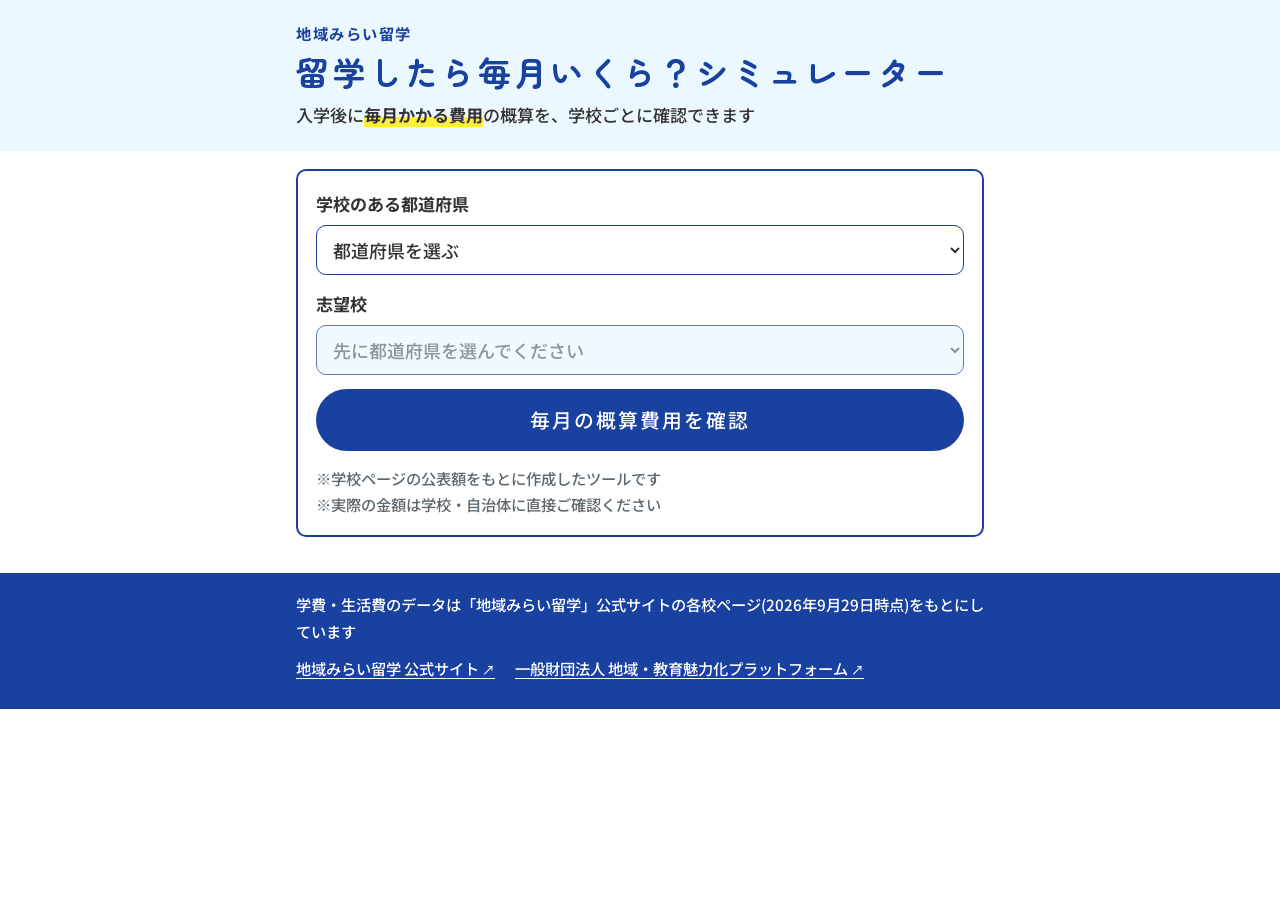
<file: docs/index.html>
<!DOCTYPE html>
<html lang="ja">
<head>
<meta charset="UTF-8">
<meta name="viewport" content="width=device-width, initial-scale=1.0, viewport-fit=cover">
<title>留学したら毎月いくら？シミュレーター｜地域みらい留学</title>
<meta name="description" content="地域みらい留学で入学後に毎月かかる費用の概算を、学校ごとに確認できるシミュレーターです">
<link rel="preconnect" href="https://fonts.googleapis.com">
<link rel="preconnect" href="https://fonts.gstatic.com" crossorigin>
<link rel="stylesheet" href="https://fonts.googleapis.com/css2?family=Noto+Sans+JP:wght@400;500;700&family=Zen+Maru+Gothic:wght@700&display=swap">
<link rel="stylesheet" href="style.css?v=20261121-4">
</head>
<body>
<header class="site-header">
  <div class="wrap">
    <p class="eyebrow">地域みらい留学</p>
    <h1><span class="h1-tail">留学したら毎月いくら？</span><span class="h1-tail">シミュレーター</span></h1>
    <p class="header-lead">入学後に<strong>毎月かかる費用</strong>の概算を、学校ごとに確認できます</p>
  </div>
</header>

<main class="wrap">
  <!-- ===== 入力(ファーストビューに置く) ===== -->
  <form id="sim-form" class="sim-card" novalidate>
    <div class="sim-step">
      <label class="sim-label" for="pref">学校のある都道府県</label>
      <select id="pref" class="select">
        <option value="">都道府県を選ぶ</option>
      </select>
    </div>
    <div class="sim-step">
      <label class="sim-label" for="school">志望校</label>
      <select id="school" class="select" disabled>
        <option value="">先に都道府県を選んでください</option>
      </select>
      <p class="field-error" id="school-error" hidden></p>
    </div>
    <button type="submit" class="cta">毎月の概算費用を確認</button>
    <p class="sim-foot">※学校ページの公表額をもとに作成したツールです<br>※実際の金額は学校・自治体に直接ご確認ください</p>
  </form>

  <div id="result" class="result" hidden tabindex="-1"></div>
</main>

<div id="school-bar" class="school-bar" hidden>
  <a id="school-bar-link" class="school-link-btn" href="https://c-mirai.jp/schools" target="_blank" rel="noopener">学校ページの学費・生活費を見る ↗</a>
</div>

<footer class="site-footer">
  <div class="wrap">
    <p>学費・生活費のデータは「地域みらい留学」公式サイトの各校ページ(2026年9月29日時点)をもとにしています</p>
    <ul class="footer-links">
      <li><a href="https://c-mirai.jp/" target="_blank" rel="noopener">地域みらい留学 公式サイト</a></li>
      <li><a href="https://c-platform.or.jp/" target="_blank" rel="noopener">一般財団法人 地域・教育魅力化プラットフォーム</a></li>
    </ul>
  </div>
</footer>

<script src="config.js?v=20261121-4"></script>
<script src="app.js?v=20261121-4"></script>
</body>
</html>
</file>
<file: docs/style.css>
/* Layout: 1カラム(最大720px)。白地に、区切りたい箇所だけメインカラーの淡色・#F5F5F5・アクセントの淡色を敷く。
   ブランド指定の配色(白地)に合わせ、ライトテーマ固定のデザインとする。 */
:root {
  /* 地域みらい留学のトンマナ(地域みらい留学/トンマナ.md、基準は c-mirai.jp/nyushi/)に合わせた配色 */
  --main: #1941a0;          /* ネイビー(主色):見出し・ボタン・カードの枠線・番号バッジ */
  --main-ink: #1941a0;
  --deep: #15295a;          /* ディープネイビー */
  --main-tint: #ebf8ff;     /* スカイ:面の背景 */
  --accent: #ffef35;        /* イエロー:点で使うハイライト */
  --accent-edge: #ffef35;
  --accent-tint: #ebf8ff;   /* イエローは広い面に使わないため、淡色の面はスカイにそろえる */
  --amber: #f6a811;         /* アンバー:小さなラベル */
  --ink: #333333;           /* 本文 */
  --ink-sub: #5d6870;       /* 補足文字 */
  --line: #c9d6ec;          /* 区切り線(ネイビーの淡色) */
  --soft: #ebf8ff;
  --paper: #ffffff;
  --error: #c62828;

  --font-body: "Noto Sans JP", "Hiragino Sans", "Hiragino Kaku Gothic ProN", "Yu Gothic", "Meiryo", sans-serif;
  --font-display: "Zen Maru Gothic", var(--font-body);

  --radius: 10px;           /* カードの角丸は10px、ボタンはピル */
  color-scheme: light;
}

* { box-sizing: border-box; }
[hidden] { display: none !important; }

html { -webkit-text-size-adjust: 100%; font-size: 112.5%; }

body {
  margin: 0;
  background: var(--paper);
  color: var(--ink);
  font-family: var(--font-body);
  font-size: 1rem;
  line-height: 1.75;
}

.wrap {
  width: 100%;
  max-width: 720px;
  margin-inline: auto;
  padding-inline: 16px;
}

h1, h2, h3 { text-wrap: balance; }

button, input, select { font: inherit; color: inherit; }

:focus-visible { outline: 3px solid var(--main); outline-offset: 2px; }

/* ---------- header ---------- */
.site-header {
  background: var(--main-tint);
  border-top: 6px solid var(--main);
  padding-block: 20px 22px;
}
.eyebrow {
  margin: 0;
  font-size: .85rem;
  font-weight: 700;
  letter-spacing: 0.08em;
  color: var(--main-ink);
}
.site-header h1 {
  margin: 2px 0 0;
  font-family: var(--font-display);
  font-weight: 700;
  font-size: clamp(1.35rem, 4.6vw, 1.85rem);
  line-height: 1.4;
  color: var(--ink);
}

main.wrap { padding-block: 20px 40px; display: grid; gap: 28px; }

/* ---------- notice ---------- */
.notice {
  background: var(--soft);
  border-radius: var(--radius);
  padding: 14px 18px;
  font-size: 0.85rem;
  color: var(--ink-sub);
}
.notice h2 { margin: 0 0 4px; font-size: 0.9rem; color: var(--ink); }
.notice ul { margin: 0; padding-left: 1.2em; display: grid; gap: 4px; }
.notice strong { color: var(--ink); }

/* ---------- section titles ---------- */
.section-title {
  margin: 0;
  font-family: var(--font-display);
  font-weight: 700;
  font-size: 1.3rem;
  line-height: 1.45;
}
.section-sub { margin: 2px 0 0; font-size: 0.82rem; color: var(--ink-sub); }

/* ---------- mode select ---------- */
.mode-select { display: grid; gap: 14px; }
.mode-cards { display: grid; grid-template-columns: repeat(auto-fit, minmax(240px, 1fr)); gap: 12px; }
.mode-card {
  display: grid;
  gap: 6px;
  text-align: left;
  padding: 20px 20px 18px;
  background: var(--paper);
  border: 2px solid var(--main);
  border-radius: var(--radius);
  cursor: pointer;
  transition: background-color 0.15s, transform 0.15s;
  min-width: 0;
}
.mode-card:hover { background: var(--main-tint); }
.mode-card:active { transform: translateY(1px); }
.mode-card-title {
  font-family: var(--font-display);
  font-weight: 700;
  font-size: 1.2rem;
  color: var(--main-ink);
}
.mode-card-title::after { content: " →"; }
.mode-card-sub { font-size: .85rem; line-height: 1.6; color: var(--ink-sub); }

/* ---------- screen ---------- */
.screen { display: grid; gap: 18px; }
.screen-head { display: grid; gap: 2px; }
.back-link {
  justify-self: start;
  background: none;
  border: none;
  padding: 0 0 6px;
  font-size: 0.85rem;
  color: var(--main-ink);
  cursor: pointer;
  text-decoration: underline;
  text-underline-offset: 3px;
}

/* ---------- form ---------- */
.form {
  display: grid;
  gap: 22px;
  padding: 20px;
  border: 1px solid var(--line);
  border-radius: var(--radius);
  background: var(--paper);
}
.field { margin: 0; padding: 0; border: none; display: grid; gap: 8px; min-width: 0; }
.field-label { font-weight: 700; font-size: 0.95rem; padding: 0; }
.field-hint { font-weight: 400; font-size: .85rem; color: var(--ink-sub); margin-left: 6px; }
.field-error { margin: 0; font-size: 0.82rem; color: var(--error); font-weight: 700; }

.select, .picker-search {
  width: 100%;
  padding: 10px 12px;
  border: 1px solid var(--line);
  border-radius: 8px;
  background: var(--paper);
  font-size: 1rem;
}
.select:focus, .picker-search:focus { border-color: var(--main); }

/* school picker */
.picker { border: 1px solid var(--line); border-radius: 8px; overflow: hidden; }
.picker-search { border: none; border-bottom: 1px solid var(--line); border-radius: 0; }
.picker-list { max-height: 280px; overflow-y: auto; background: var(--paper); }
.pref-group { border-bottom: 1px solid var(--soft); }
.pref-group > summary {
  list-style: none;
  cursor: pointer;
  padding: 9px 12px;
  font-size: 0.9rem;
  font-weight: 700;
  background: var(--soft);
  display: flex;
  justify-content: space-between;
  gap: 8px;
}
.pref-group > summary::-webkit-details-marker { display: none; }
.pref-group > summary::after { content: "＋"; color: var(--main-ink); }
.pref-group[open] > summary::after { content: "－"; }
.pref-count { font-weight: 400; color: var(--ink-sub); font-size: .85rem; margin-left: 4px; }
.school-option {
  display: flex;
  gap: 10px;
  align-items: flex-start;
  padding: 8px 12px 8px 16px;
  font-size: 0.9rem;
  line-height: 1.5;
  cursor: pointer;
}
.school-option:hover { background: var(--main-tint); }
.school-option input { margin-top: 3px; accent-color: var(--main-ink); flex-shrink: 0; }
.school-option.is-disabled { color: #9aa3a8; cursor: not-allowed; }
.picker-empty { padding: 14px 12px; font-size: 0.85rem; color: var(--ink-sub); margin: 0; }

.chips { display: flex; flex-wrap: wrap; gap: 6px; }
.chip {
  display: inline-flex;
  align-items: center;
  gap: 6px;
  padding: 4px 6px 4px 12px;
  background: var(--main-tint);
  border-radius: 999px;
  font-size: 0.82rem;
  max-width: 100%;
}
.chip-text { overflow-wrap: anywhere; }
.chip button {
  border: none;
  background: var(--paper);
  border-radius: 999px;
  width: 22px;
  height: 22px;
  line-height: 1;
  cursor: pointer;
  color: var(--main-ink);
  flex-shrink: 0;
}

/* segmented (宿泊日数・交通手段) / toggles */
.segmented, .toggles { display: flex; flex-wrap: wrap; gap: 8px; }
.segment, .toggle { position: relative; cursor: pointer; }
.segment input, .toggle input { position: absolute; opacity: 0; pointer-events: none; }
.segment span, .toggle span {
  display: inline-block;
  min-width: 84px;
  text-align: center;
  padding: 9px 16px;
  border: 2px solid var(--line);
  border-radius: 999px;
  font-weight: 700;
  font-size: 0.92rem;
  background: var(--paper);
  transition: background-color 0.15s, border-color 0.15s;
}
.segment input:checked + span, .toggle input:checked + span {
  border-color: var(--main);
  background: var(--main-tint);
  color: var(--main-ink);
}
.toggle input:checked + span::before { content: "✓ "; }
.segment input:focus-visible + span, .toggle input:focus-visible + span { outline: 3px solid var(--main); outline-offset: 2px; }

.small-notes { margin: 0; padding-left: 1.1em; font-size: .85rem; line-height: 1.65; color: var(--ink-sub); display: grid; gap: 2px; }

.cta {
  width: 100%;
  padding: 14px 20px;
  border: none;
  border-bottom: 3px solid var(--accent-edge);
  border-radius: 999px;
  background: var(--accent);
  font-family: var(--font-display);
  font-weight: 700;
  font-size: 1.1rem;
  cursor: pointer;
}
.cta:hover { filter: brightness(0.97); }
.cta:active { transform: translateY(1px); }

/* ---------- result ---------- */
.result { display: grid; gap: 16px; outline: none; }
.result-title {
  margin: 0;
  font-family: var(--font-display);
  font-size: 1.2rem;
  font-weight: 700;
}


.school-block {
  border: 1px solid var(--line);
  border-radius: var(--radius);
  padding: 16px 18px;
  display: grid;
  gap: 10px;
}
.school-block h4 {
  margin: 0;
  font-size: 1.02rem;
  line-height: 1.5;
}
.school-meta { margin: 0; font-size: .85rem; color: var(--ink-sub); }
.school-meta a { color: var(--main-ink); }

.rows { margin: 0; display: grid; }
.row {
  display: grid;
  grid-template-columns: minmax(0, 1fr) auto;
  gap: 4px 12px;
  padding: 10px 0;
  border-top: 1px dashed var(--line);
  align-items: baseline;
}
.row:first-child { border-top: none; }
.row dt { font-weight: 700; font-size: 0.92rem; }
.row dd { margin: 0; text-align: right; font-weight: 700; font-variant-numeric: tabular-nums; white-space: nowrap; }
.row dd .unit { font-weight: 400; font-size: .85rem; color: var(--ink-sub); margin-left: 2px; }
.row .row-sub { grid-column: 1 / -1; margin: 0; font-size: .85rem; color: var(--ink-sub); line-height: 1.6; }
.row.is-subtotal { border-top: 2px solid var(--line); }
.row.is-subtotal dt, .row.is-subtotal dd { color: var(--main-ink); }
.row .ask { color: var(--ink-sub); font-weight: 400; font-size: 0.85rem; white-space: normal; }

.info-box {
  border-radius: var(--radius);
  padding: 14px 18px;
  display: grid;
  gap: 6px;
}
.info-box h4 { margin: 0; font-size: 0.92rem; }
.info-box ul { margin: 0; padding: 0; list-style: none; display: grid; gap: 6px; font-size: 0.85rem; line-height: 1.65; }
.info-box.is-notes { background: var(--soft); }
.info-box.is-notes li { padding-left: 1em; text-indent: -1em; }
.info-box.is-notes li::before { content: "・"; }

.info-box.is-checklist { background: var(--main-tint); }
.info-box.is-checklist h4 { color: var(--main-ink); }
.info-box.is-checklist li {
  position: relative;
  padding-left: 30px;
}
/* 項目の印: チェックできるボックスに見えないよう、枠のない青い✓にする */
.info-box.is-checklist li::before {
  content: "✓";
  position: absolute;
  left: 2px;
  top: -0.12em;
  font-size: 1.3rem;
  font-weight: 700;
  line-height: 1.5;
  color: var(--main);
}

.recalc {
  justify-self: start;
  background: none;
  border: none;
  padding: 0;
  font-size: 0.85rem;
  color: var(--main-ink);
  text-decoration: underline;
  text-underline-offset: 3px;
  cursor: pointer;
}

/* ---------- footer ---------- */
.site-footer {
  background: var(--soft);
  padding-block: 18px 28px;
  font-size: .85rem;
  color: var(--ink-sub);
}
.site-footer p { margin: 0; }

.load-error { margin: 0; padding: 14px 18px; border-radius: var(--radius); background: var(--accent-tint); font-size: 0.9rem; }

@media (prefers-reduced-motion: reduce) {
  * { transition: none !important; }
}

/* ---------- 交通手段(学校ごと) ---------- */
.transport-list { display: grid; gap: 10px; }
.transport-row {
  display: grid;
  gap: 6px;
  padding: 12px 14px;
  border: 1px solid var(--line);
  border-radius: 10px;
  background: var(--soft);
  min-width: 0;
}
.transport-school { margin: 0; font-weight: 700; font-size: 0.9rem; line-height: 1.5; }
.transport-note { margin: 0; font-size: .85rem; line-height: 1.6; color: var(--ink-sub); }
.segmented.is-compact span { min-width: 72px; padding: 6px 12px; font-size: 0.88rem; }
.segment.is-unavailable { cursor: not-allowed; }
.segment.is-unavailable span { color: #a3abb0; border-style: dashed; background: var(--paper); }
.airport-field { margin-top: 6px; }
.field-hint-block { margin: 0; font-size: .85rem; color: var(--ink-sub); }

/* ---------- 結果: 学校ごとの注記 ---------- */
.school-note { margin: 0; font-size: .85rem; color: var(--ink-sub); }
.row .row-sub strong { color: var(--ink); }
.info-box.is-notes strong { color: var(--ink); }
.privacy-note { margin: -10px 0 0; font-size: .85rem; color: var(--ink-sub); text-align: center; }
.transport-choice { display: flex; flex-wrap: wrap; align-items: center; gap: 6px 10px; }
.choice-label { font-size: .85rem; font-weight: 700; color: var(--ink-sub); min-width: 4.5em; }

/* ---------- 地図から探す(Googleマイマップの埋め込み) ----------
   見本(chiiki-mirai-guide/events.html)と同じ形。色はこのサイトの変数に置き換え:
   --ac → --accent / --ac2 → --accent-edge / --onac → --ink / --line → --line / --surf2 → --soft
   このサイトのカードには影がないため、--sh(box-shadow)は付けない。 */
.mapwrap{margin:20px 0 4px}
.maphead{display:flex;align-items:baseline;gap:14px;margin-bottom:10px;flex-wrap:wrap}
.maphead h3{font-size:18px;margin:0}
.maplink{margin-left:auto;font-size:12.8px;font-weight:700;text-decoration:none;white-space:nowrap;
 border:1px solid var(--accent);border-radius:999px;padding:7px 16px;color:var(--ink);background:var(--accent)}
.maplink:hover{background:var(--accent-edge);border-color:var(--accent-edge)}
@media(max-width:620px){.maplink{margin-left:0}}
.mapbox{position:relative;width:100%;height:440px;border:1px solid var(--line);border-radius:11px;
 overflow:hidden;background:var(--soft)}
.mapbox iframe{position:absolute;inset:0;width:100%;height:100%;border:0}
@media(max-width:620px){.mapbox{height:340px}}
.mapnote{margin-top:8px}

/* ---------- 留学後: 初年度の費用(項目のみ)・月々の生活費(学校ページの明細) ---------- */
.detail-block { display: grid; gap: 8px; padding-top: 10px; border-top: 1px dashed var(--line); }
.detail-block h5 { margin: 0; font-size: 0.92rem; }
.detail-src { font-weight: 400; font-size: .85rem; color: var(--ink-sub); }
.detail-lead { margin: 0; font-size: 0.85rem; line-height: 1.65; }
.detail-lead a { color: var(--main-ink); }
.detail-lead .ask { color: var(--ink-sub); }
.detail-note { margin: 0; font-size: .85rem; line-height: 1.65; color: var(--ink-sub); }
.item-tags { margin: 0; padding: 0; list-style: none; display: flex; flex-wrap: wrap; gap: 6px; }
.item-tags li { font-size: 0.82rem; line-height: 1.5; padding: 4px 10px; border-radius: 999px; background: var(--main-tint); color: var(--main-ink); }
.detail-block .rows .row dt { font-weight: 400; }
.detail-block .rows .row.is-subtotal dt { font-weight: 700; }
.badges { display: inline-flex; flex-wrap: wrap; gap: 4px; }
.badge { font-size: .85rem; padding: 1px 8px; border-radius: 999px; border: 1px solid var(--line); background: var(--paper); color: var(--ink); }

/* ---------- TOP: このシミュレーターでわかること ---------- */
.intro { display: grid; gap: 8px; font-size: 0.92rem; line-height: 1.8; }
.intro h2 { margin: 0; font-size: 1.1rem; line-height: 1.5; }
.intro p { margin: 0; }
.intro-list { margin: 0; padding: 0; list-style: none; display: grid; gap: 8px; }
.intro-list li {
  display: grid;
  gap: 2px;
  padding: 10px 14px;
  border-left: 4px solid var(--main);
  background: var(--main-tint);
  border-radius: 0 8px 8px 0;
}
.intro-list strong { color: var(--main-ink); }
.intro-list span { font-size: 0.85rem; }

/* ---------- 検討時: 結果の前提・考え方のポイント ---------- */
.result-lead {
  margin: 0;
  padding: 12px 16px;
  border-radius: var(--radius);
  background: var(--accent-tint);
  font-size: 0.9rem;
  line-height: 1.7;
}
.info-box.is-points { background: var(--accent-tint); }
.info-box.is-points ol { margin: 0; padding: 0; list-style: none; counter-reset: pt; display: grid; gap: 10px; font-size: 0.85rem; line-height: 1.65; }
.info-box.is-points li { counter-increment: pt; position: relative; padding-left: 30px; display: grid; gap: 2px; }
.info-box.is-points li::before {
  content: counter(pt);
  position: absolute; left: 0; top: 1px;
  width: 22px; height: 22px; border-radius: 50%;
  background: var(--accent); color: var(--ink);
  font-weight: 700; font-size: .85rem; line-height: 22px; text-align: center;
}

/* ---------- 留学後: 他に考えておくべき費用 ---------- */
.other-costs { background: var(--soft); border-color: var(--soft); }
.other-costs .badge, .other-costs .item-tags li { background: var(--paper); }

/* ---------- 検討時: 地図で選ぶ ---------- */
.map-steps { display: grid; grid-template-columns: 1fr 1fr; gap: 8px; margin-bottom: 8px; }
.map-step {
  display: flex; align-items: center; justify-content: center; gap: 8px;
  padding: 10px 8px; border: 2px solid var(--line); border-radius: 10px;
  background: var(--paper); font-weight: 700; font-size: 0.9rem; cursor: pointer; line-height: 1.3;
}
.map-step-no {
  display: inline-grid; place-items: center; width: 22px; height: 22px; border-radius: 50%;
  background: var(--line); color: var(--ink); font-size: .85rem; flex: none;
}
.map-step.is-active { border-color: var(--main); background: var(--main-tint); color: var(--main-ink); }
.map-step.is-active .map-step-no { background: var(--main); color: #fff; }
.map-guide { margin: 0 0 8px; font-size: 0.85rem; line-height: 1.6; }
.map-canvas { position: absolute; inset: 0; }
.map-fallback { margin: 8px 0 0; font-size: 0.85rem; color: var(--error); }

.map-summary { display: grid; gap: 14px; }
.summary-item { display: grid; gap: 6px; }
.summary-item .field-label { margin: 0; }
.summary-value { margin: 0; font-size: 0.9rem; color: var(--ink-sub); }
.selected-list { display: grid; gap: 8px; }
.selected-item {
  display: flex; align-items: center; justify-content: space-between; gap: 10px;
  padding: 10px 12px; border: 1px solid var(--line); border-radius: 10px; background: var(--soft);
}
.selected-text { min-width: 0; }
.selected-name { margin: 0; font-weight: 700; font-size: 0.9rem; line-height: 1.5; }
.selected-meta { margin: 0; font-size: .85rem; color: var(--ink-sub); }
.selected-actions { display: flex; gap: 6px; flex: none; }
.selected-actions button {
  padding: 4px 10px; border: 1px solid var(--line); border-radius: 999px; background: var(--paper);
  font-size: .85rem; cursor: pointer;
}

/* 地図の吹き出し(学校のピン) */
.pop { font-family: var(--font-body); color: var(--ink); display: grid; gap: 4px; min-width: 220px; }
.pop p, .leaflet-popup-content .pop p { margin: 0; }
.pop-name { font-weight: 700; font-size: 0.95rem; line-height: 1.45; }
.pop-meta { font-size: .85rem; color: var(--ink-sub); }
.pop-meta a { color: var(--main-ink); }
.pop-label { margin-top: 6px !important; font-size: .85rem; font-weight: 700; }
.pop-label span { font-weight: 400; color: var(--ink-sub); }
.pop-seg { display: flex; gap: 6px; }
.pop-seg button {
  flex: 1; padding: 6px 4px; border: 1px solid var(--line); border-radius: 8px; background: var(--paper);
  font-size: 0.85rem; cursor: pointer; color: var(--ink);
}
.pop-seg button[aria-pressed="true"] { border-color: var(--main); background: var(--main); color: #fff; font-weight: 700; }
.pop-seg button:disabled { color: #a3abb0; border-style: dashed; cursor: not-allowed; background: var(--paper); }
.pop-note { font-size: .85rem; color: var(--ink-sub); line-height: 1.5; }
.pop-error { font-size: .85rem; color: var(--error); }
.pop-actions { display: grid; gap: 6px; margin-top: 8px; }
.pop-add {
  padding: 9px; border: none; border-radius: 999px; background: var(--accent); color: var(--ink);
  font-weight: 700; font-size: 0.9rem; cursor: pointer;
}
.pop-remove { padding: 6px; border: 1px solid var(--line); border-radius: 999px; background: var(--paper); font-size: .85rem; cursor: pointer; }

/* 地理院地図のときの「お住まいの場所」の印 */
.home-pin span {
  display: grid; place-items: center; width: 26px; height: 26px; border-radius: 50%;
  background: #333333; color: #fff; font-weight: 700; font-size: 12px; border: 2px solid #fff;
  box-sizing: border-box;
}
.pin-panel { position: relative; margin-top: 8px; padding: 12px 14px; border: 2px solid var(--main); border-radius: 11px; background: var(--paper); }
.pin-panel .pop { padding-right: 24px; }
.pin-panel-close { position: absolute; top: 6px; right: 8px; border: none; background: none; font-size: 1.2rem; line-height: 1; cursor: pointer; color: var(--ink-sub); padding: 4px; }

/* ===================== v2(2026-11 内海):留学後の費用だけに絞った画面 ===================== */
main.wrap { display: grid; gap: 22px; padding-block: 18px 36px; }
.header-lead { margin: 6px 0 0; font-size: 0.95rem; line-height: 1.6; }
.header-lead strong { color: var(--main-ink); }

/* 入力カード(ファーストビューに置く、電卓のように「選んで押す」だけ) */
.sim-card {
  display: grid; gap: 14px;
  padding: 18px;
  border: 2px solid var(--main);
  border-radius: var(--radius);
  background: var(--paper);
  box-shadow: 0 4px 0 var(--main-tint);
}
.sim-step { display: grid; gap: 6px; }
.sim-label { display: flex; align-items: center; gap: 8px; font-weight: 700; font-size: 0.95rem; }
.sim-no {
  display: inline-grid; place-items: center; flex: none;
  width: 24px; height: 24px; border-radius: 50%;
  background: var(--main); color: #fff; font-size: .85rem; font-weight: 700;
}
.sim-card .select { width: 100%; min-height: 48px; font-size: 1rem; }
.sim-card .select:disabled { background: var(--soft); color: var(--ink-sub); }
.sim-foot { margin: 0; font-size: .85rem; line-height: 1.7; color: var(--ink-sub); text-align: center; }
.sim-foot a { color: var(--main-ink); white-space: nowrap; }

/* 結果 */
.school-name { margin: 0; font-size: 1.15rem; line-height: 1.5; }
.cost-section { display: grid; gap: 6px; padding-top: 12px; border-top: 2px solid var(--main-tint); }
.cost-section:first-of-type { border-top: none; padding-top: 0; }
.cost-section h4 { margin: 0; display: flex; align-items: center; gap: 8px; font-size: 1rem; }
.cost-section h5 { margin: 8px 0 0; font-size: 0.85rem; color: var(--ink-sub); }
.cost-tag { flex: none; font-size: .85rem; font-weight: 700; padding: 2px 10px; border-radius: 999px; }
.cost-tag.is-monthly { background: var(--main); color: #fff; }
.cost-tag.is-once { background: var(--accent); color: var(--ink); }
.cost-tag.is-sometimes { background: var(--soft); color: var(--ink); border: 1px solid var(--line); }
.row dd .zero { color: var(--main-ink); font-size: 1.05rem; }
.row .row-sub a { color: var(--main-ink); }
.more { margin-top: 6px; }
.more summary { cursor: pointer; color: var(--main-ink); font-size: .85rem; }
.more-list { margin: 6px 0 0; padding: 0; list-style: none; display: grid; gap: 4px; font-size: .85rem; }
.more-list li { display: grid; grid-template-columns: minmax(0, 1fr) auto; gap: 0 10px; color: var(--ink); }
.more-list small { grid-column: 1 / -1; color: var(--ink-sub); }

.info-box.is-good { background: var(--accent-tint); }
.info-box.is-good li { padding-left: 1em; text-indent: -1em; }
.info-box.is-good li::before { content: "・"; }
.info-box.is-good .school-note { text-indent: 0; padding-left: 0; font-size: .85rem; color: var(--ink-sub); }
.info-box.is-good .school-note::before { content: none; }
.info-box.is-good .school-note strong { display: block; color: var(--ink); }

.about { display: grid; gap: 8px; }
.about h2 { margin: 0; font-size: 1rem; }
.about-list { margin: 0; padding: 0; list-style: none; display: grid; gap: 6px; }
.about-list li { display: grid; gap: 0; padding: 10px 14px; border-radius: 10px; background: var(--main-tint); font-size: 0.85rem; line-height: 1.6; }
.about-list strong { color: var(--main-ink); }

/* ===================== 地域みらい留学のトンマナに合わせる上書き(2026-11) ===================== */
body { font-weight: 500; }
strong { font-weight: 700; }
.site-header { border-top: none; background: var(--main-tint); }
.eyebrow { color: var(--main); letter-spacing: 0.1em; }
.site-header h1 { font-family: var(--font-display); color: var(--main); letter-spacing: 0.1em; }
.header-lead strong { background: linear-gradient(transparent 60%, var(--accent) 60%); color: var(--ink); }
h2, h3, h4, h5, .section-title, .school-name, .about h2 { color: var(--main); letter-spacing: 0.1em; }
.cost-section h5 { color: var(--main); letter-spacing: 0.05em; }

/* カード=白地+ネイビーの細枠+角丸10px+影なし */
.sim-card { border: 2px solid var(--main); border-radius: var(--radius); box-shadow: none; }
.school-block { border: 1px solid var(--main); border-radius: var(--radius); }
.select { border: 1px solid var(--main); border-radius: var(--radius); }
.sim-no { background: var(--main); }
.sim-foot { text-align: left; }
.sim-foot a, .school-meta a, .row .row-sub a, .detail-lead a, .more summary { color: var(--main); }

/* ボタン=ネイビー塗りのピル、白文字 Medium、字間0.1em */
.cta {
  background: var(--main); color: #fff;
  border: none; border-radius: 999px;
  font-family: var(--font-body); font-weight: 500; letter-spacing: 0.1em;
}
.cta:hover { background: var(--deep); filter: none; }

/* ラベル: 毎月=ネイビー、最初だけ=イエロー(点で使う)、年に何回か=アンバー */
.cost-tag { letter-spacing: 0.05em; }
.cost-tag.is-monthly { background: var(--main); color: #fff; }
.cost-tag.is-once { background: var(--accent); color: var(--ink); }
.cost-tag.is-sometimes { background: var(--amber); color: #fff; border: none; }
.cost-section { border-top: 1px solid var(--line); }
.row { border-top: 1px dashed var(--line); }
.row dd .zero { color: var(--main); }
.item-tags li { background: var(--main-tint); color: var(--main); }

/* 情報の箱:スカイの面(イエローを広い面に使わない) */
.info-box.is-good, .info-box.is-checklist { background: var(--paper); border: 1px solid var(--main); }
.info-box.is-good h4, .info-box.is-checklist h4 { color: var(--main); }
.notice { background: var(--main-tint); }
.about-list li { background: var(--main-tint); }
.about-list strong { color: var(--main); }
.site-footer { background: var(--main); color: #fff; border-radius: 0; }
.site-footer p { color: #fff; }

/* 長いURLや学校名で横にはみ出さないようにする */
.result, .result > *, .school-block > *, .cost-section > *, .rows, .row > * { min-width: 0; }
.row .row-sub, .detail-note, .more-list, .info-box li { overflow-wrap: anywhere; }

/* 名前が長いので、スマホでは語の途中で切らず「シミュレーター」を次の行へ送る */
.site-header h1 .h1-tail { display: inline-block; }

/* ---------- 毎月の合計 ---------- */
.total-box { background: var(--main-tint); border: 1px solid var(--main); border-radius: var(--radius); padding: 14px 16px; margin: 4px 0 16px; }
.total-label { margin: 0; font-size: .85rem; font-weight: 700; color: var(--main); }
.total-value { margin: 2px 0 6px; font-family: var(--font-display); font-weight: 700; font-size: clamp(1.6rem, 6.5vw, 2rem); line-height: 1.3; color: var(--main); overflow-wrap: anywhere; }
.total-value .unit { font-size: .55em; margin-left: 2px; }
.total-notes { margin: 0; padding-left: 1.1em; font-size: .85rem; color: var(--ink-sub); line-height: 1.6; }
.total-box.is-na .total-na { margin: 4px 0 0; font-size: .9rem; }

/* ---------- 帰省の交通費: Googleマップで調べるボタン ---------- */
.route-btn { display: flex; align-items: center; justify-content: center; gap: 10px; width: 100%; box-sizing: border-box; margin-top: 10px; padding: 12px 18px; border: 2px solid var(--main); border-radius: 999px; background: var(--paper); color: var(--main); font-weight: 700; font-size: .95rem; line-height: 1.4; text-decoration: none; text-align: left; }
.route-btn svg { flex: none; }
.route-btn small { display: block; font-size: .85rem; font-weight: 500; color: var(--ink-sub); }
.route-btn:hover, .route-btn:focus-visible { background: var(--main-tint); }
.route-btn:focus-visible { outline: 3px solid var(--accent); outline-offset: 2px; }

/* ---------- フッターのリンク ---------- */
.footer-links { list-style: none; margin: 10px 0 0; padding: 0; display: flex; flex-wrap: wrap; gap: 6px 20px; }
.site-footer .footer-links a { color: #fff; text-decoration: underline; text-underline-offset: 3px; font-weight: 500; }
.site-footer .footer-links a::after { content: " ↗"; font-size: .85em; }
.site-footer .footer-links a:hover { opacity: .85; }

/* ---------- 入学のときにかかる費用: 項目ごとの金額 ---------- */
.once-rows .row { padding: 8px 0; }
.once-rows dt { font-weight: 500; }
.ask-link { font-size: .85rem; font-weight: 500; color: var(--main); text-decoration: underline; text-underline-offset: 3px; white-space: nowrap; }
.ask-link:hover { opacity: .8; }

/* ---------- 費用の大見出し(毎月／最初だけ／年に何回か)をはっきりさせる ---------- */
.cost-section { gap: 8px; padding-top: 22px; margin-top: 6px; border-top: none; }
.cost-section:first-of-type { padding-top: 4px; margin-top: 0; }
.cost-section h4 { margin: 0 0 4px; padding: 10px 14px; border-radius: var(--radius); background: var(--main); color: #fff; font-family: var(--font-display); font-size: 1.15rem; line-height: 1.4; letter-spacing: .06em; gap: 10px; }
.cost-section h4 .cost-tag { font-size: .85rem; padding: 3px 11px; }
.cost-section h4 .cost-tag.is-monthly { background: #fff; color: var(--main); }
@media (max-width: 420px) {
  .cost-section h4 { font-size: 1.02rem; letter-spacing: .02em; padding: 10px 12px; gap: 8px; }
  .cost-section h4 .cost-tag { font-size: .85rem; padding: 3px 9px; }
}

/* ---------- 行き方ページ(route/) ---------- */
.route-out { display: grid; gap: 8px; padding-top: 4px; }
.route-school { margin: 0; font-family: var(--font-display); font-weight: 700; font-size: 1.05rem; color: var(--main); }
.route-out .route-btn { margin-top: 0; background: var(--main); color: #fff; border-color: var(--main); padding: 14px 18px; font-size: 1rem; }
.route-out .route-btn small { color: rgba(255,255,255,.85); }
.route-out .route-btn:hover, .route-out .route-btn:focus-visible { background: var(--deep); }
.route-sub-link { justify-self: center; font-size: .85rem; color: var(--main); text-underline-offset: 3px; }
.site-footer .footer-links a.is-internal::after { content: ""; }

/* 学校ページ(費用の欄)へのボタン 2026-11-21 */
.school-link-btn { display: inline-flex; align-items: center; gap: 6px; margin-top: 6px; padding: 8px 16px; border: 2px solid var(--main); border-radius: 999px; background: var(--paper); color: var(--main); font-weight: 700; font-size: .9rem; line-height: 1.4; text-decoration: none; }
.school-link-btn:hover, .school-link-btn:focus-visible { background: var(--main-tint); }
.school-link-btn:focus-visible { outline: 3px solid var(--accent); outline-offset: 2px; }
.school-link-wrap { margin: 12px 0 0; }
.checklist-lead { margin: 0; font-size: .85rem; line-height: 1.65; color: var(--ink-sub); }
.once-rows dt { white-space: nowrap; }
.once-rows .ask { text-align: right; }
.route-btn { font-size: .88rem; padding: 12px 14px; }
.once-rows .row { grid-template-columns: auto minmax(0, 1fr); }
.once-rows dd { white-space: normal; }
.ask .nb { display: inline-block; }
dt .nb { display: inline-block; }
.row .ask { display: inline-flex; flex-wrap: wrap; justify-content: flex-end; max-width: 10.5em; text-align: right; }
/* 学校ページへのボタンを画面の最下部に固定 2026-11-21 */
.school-bar { position: fixed; left: 0; right: 0; bottom: 0; z-index: 50; display: flex; justify-content: center; padding: 10px 16px calc(10px + env(safe-area-inset-bottom)); background: rgba(255,255,255,.94); border-top: 1px solid var(--line); }
.school-bar .school-link-btn { margin: 0; width: 100%; max-width: 420px; justify-content: center; padding: 12px 16px; background: var(--main); color: #fff; border-color: var(--main); font-size: .95rem; }
.school-bar .school-link-btn:hover, .school-bar .school-link-btn:focus-visible { background: var(--deep); }
body.has-school-bar { padding-bottom: calc(76px + env(safe-area-inset-bottom)); }
/* 行き方ボタンを黄色で目立たせる(保護者に好評のため 2026-11-21) */
.route-btn { background: var(--accent); color: var(--deep); border: 2px solid var(--deep); padding: 14px 16px; font-size: .95rem; }
.route-btn small { color: var(--deep); }
.route-btn:hover, .route-btn:focus-visible { background: #fff27a; }
.route-btn:focus-visible { outline: 3px solid var(--main); }
.route-btn .nb { display: inline-block; }
</file>
